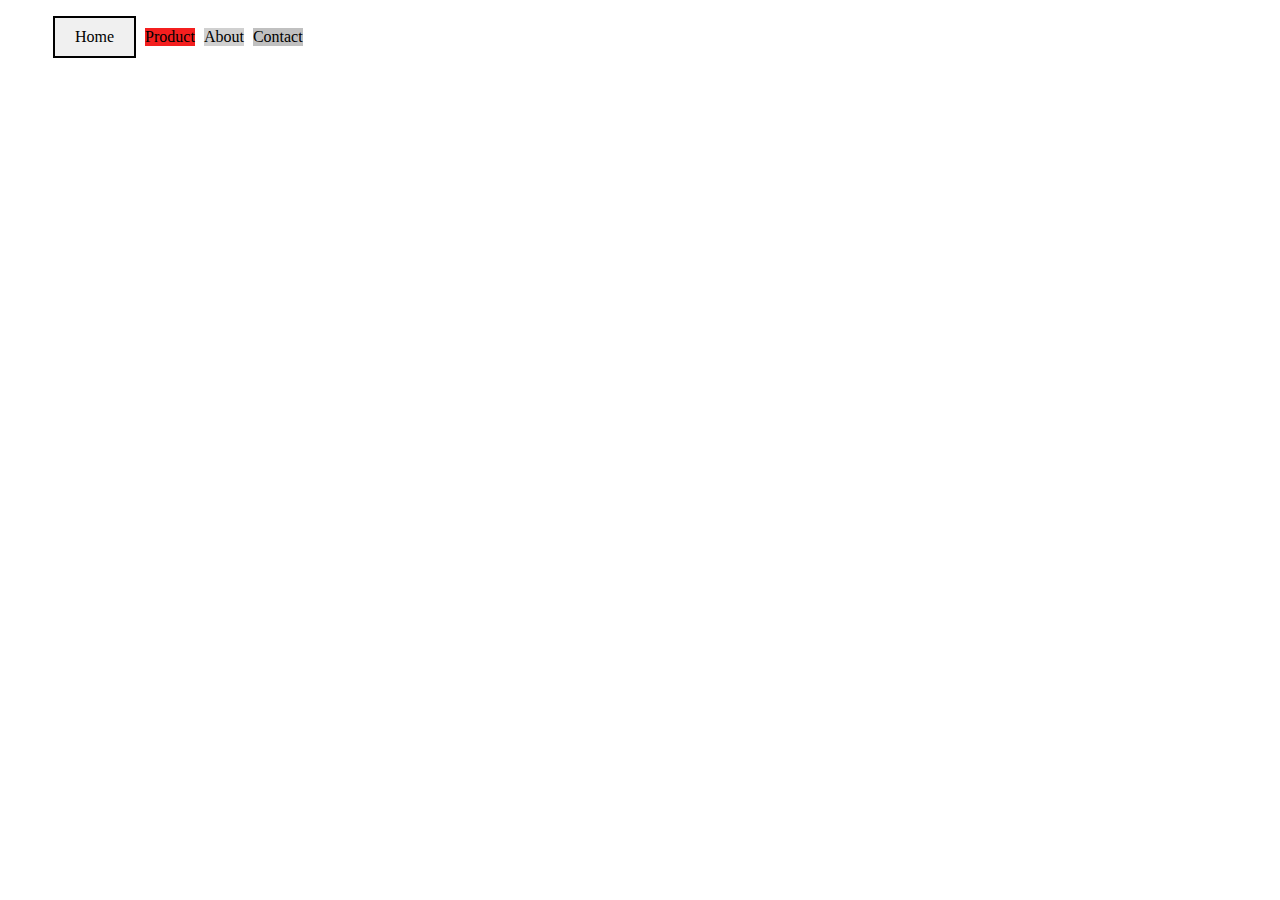
<file: webDevelopment/Aboutme_web/index.html>
<!DOCTYPE html>
<html>

<head>
    <meta charset="UTF-8" />
    <title>Judul Dokumen</title>

    <link rel="stylesheet" href="style/style.css" />
</head>

<body>
    <ul>
        <li button id="home">Home</li>
        <li button id="product">Product</li>
        <li button id="about">About</li>
        <li button id="contact">Contact</li>
    </ul>
</body>

</html>
</file>
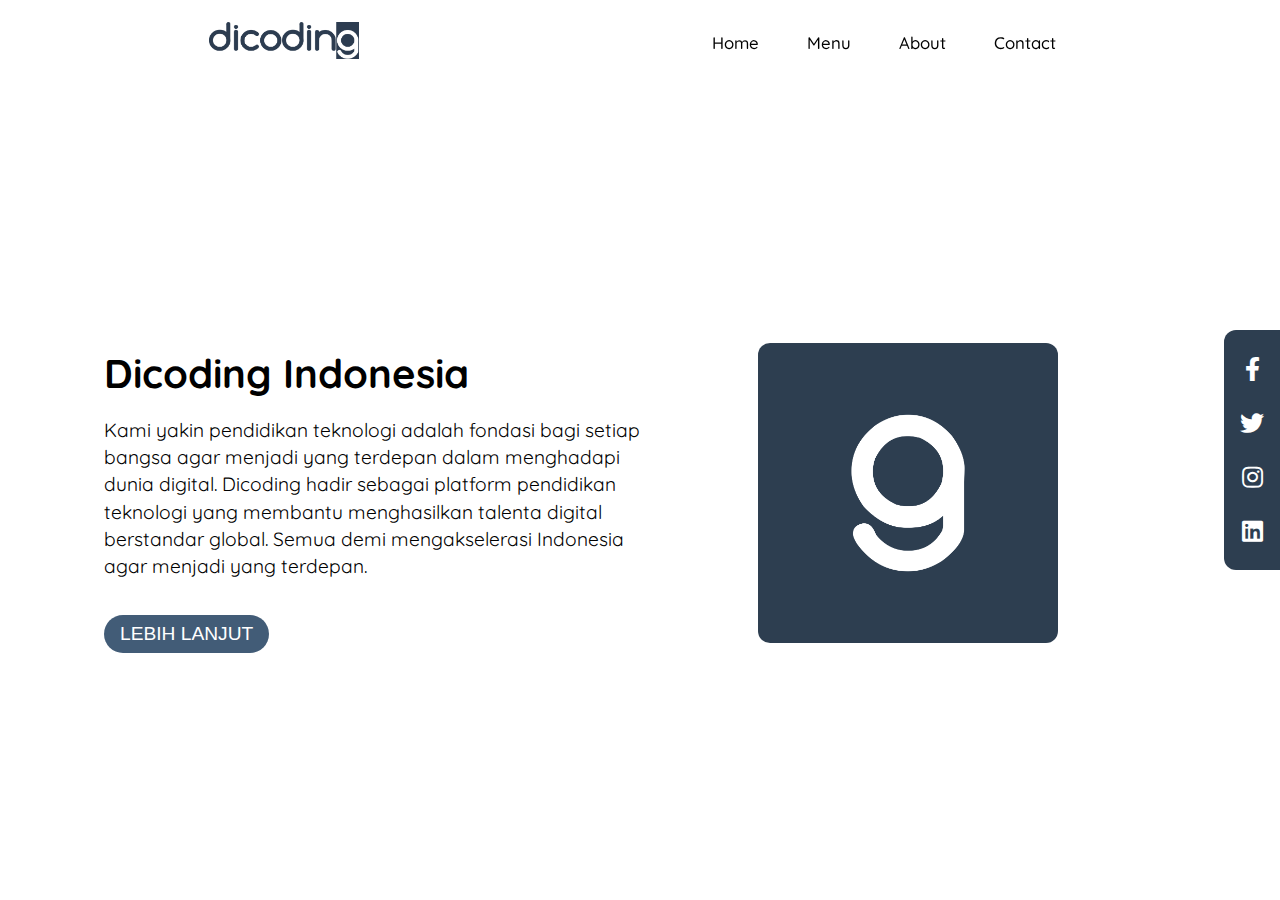
<file: webDevelopment/landingPage/index.html>
<!DOCTYPE html>
<html>
  <head>
    <!-- Impor berkas styling utama -->
    <link rel="stylesheet" href="css/styles.css" />

    <!-----Google Fonts ----->
    <link rel="preconnect" href="https://fonts.googleapis.com">
    <link rel="preconnect" href="https://fonts.gstatic.com" crossorigin>
    <link href="https://fonts.googleapis.com/css2?family=Quicksand:wght@300..700&display=swap" rel="stylesheet">

    <!----------Font Awesome--------->
    <link href="https://cdnjs.cloudflare.com/ajax/libs/font-awesome/5.15.4/css/all.min.css" rel="stylesheet">

    <meta name="viewport" content="width=device-width, initial-scale=1">
  </head>
  <body>
    <header class="navbar-container">
      <div class="logo">
        <img src="images/dicoding-full.png" alt="Logo" />
      </div>
      <nav class="nav-list">
        <ul>
          <li><a href="#">Home</a></li>
          <li><a href="#">Menu</a></li>
          <li><a href="#">About</a></li>
          <li><a href="#">Contact</a></li>
        </ul>
      </nav>
    </header>
    <main>
      <div class="content">
        <div class="content-description">
          <h1 class="title">Dicoding Indonesia</h1>
          <p>            
            Kami yakin pendidikan teknologi adalah fondasi bagi setiap bangsa agar menjadi yang
            terdepan dalam menghadapi dunia digital. Dicoding hadir sebagai platform pendidikan
            teknologi yang membantu menghasilkan talenta digital berstandar global. Semua demi
            mengakselerasi Indonesia agar menjadi yang terdepan.
          </p>
          <button>Lebih Lanjut</button>
        </div>
        <div class="content-image">
          <img src="images/dicoding-g.png" alt="Dicoding Indonesia" />
        </div>
      </div>
      
      <aside>
        <div class="social-media">
          <ul>
            <li><a href="#"><i class="fab fa-facebook-f"></i></a></li>
            <li><a href="#"><i class="fab fa-twitter"></i></a></li>
            <li><a href="#"><i class="fab fa-instagram"></i></a></li>
            <li><a href="#"><i class="fab fa-linkedin"></i></a></li>
          </ul>
        </div>
      </aside>
    </main>
  </body>
</html>
</file>
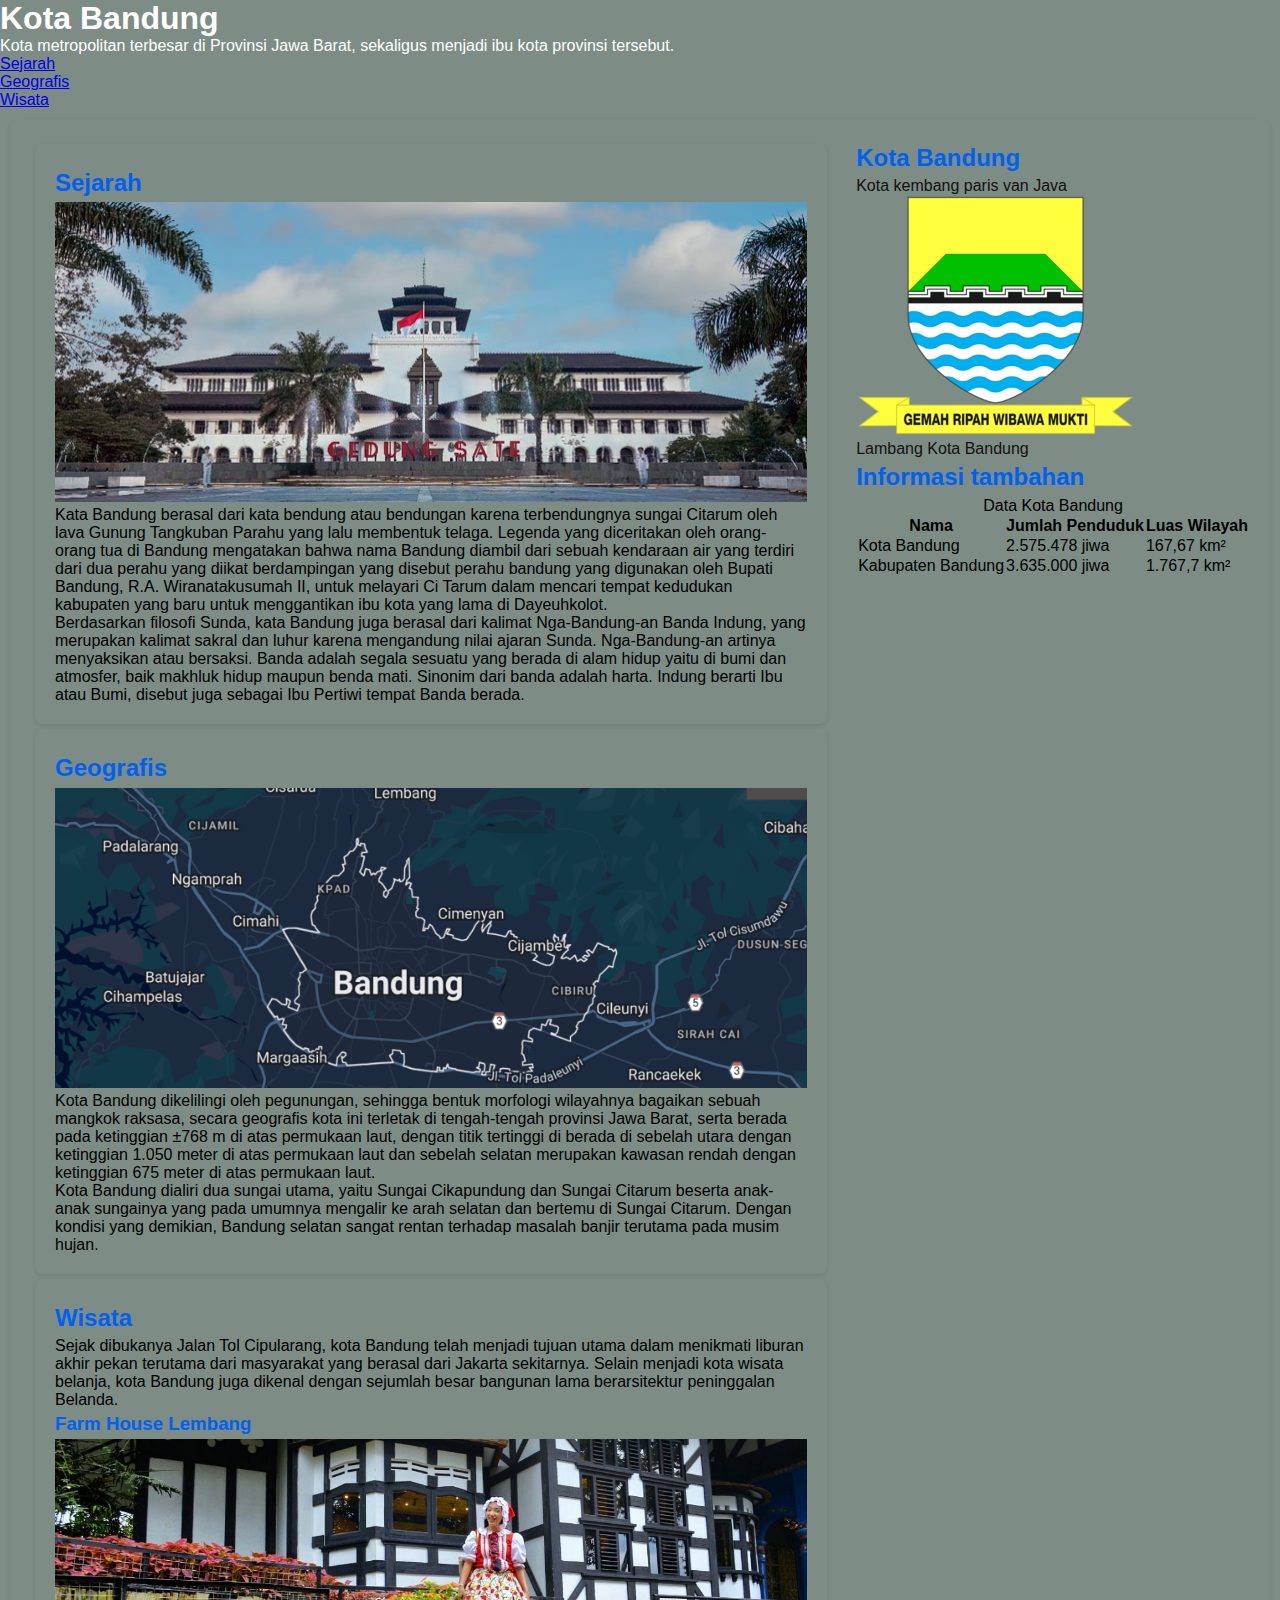
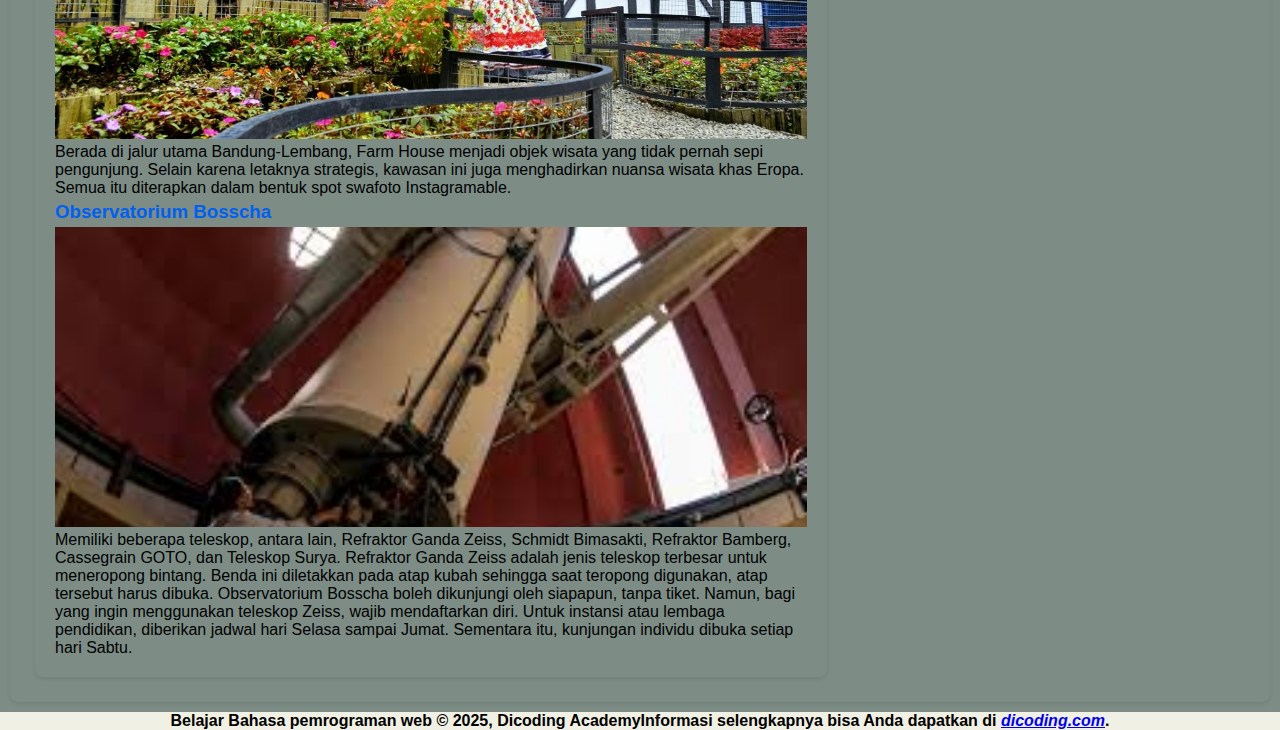
<file: webDevelopment/Submission_Hasbi/index.html>
<!DOCTYPE html>
<html lang="en">

<head>
  <meta charset="UTF-8">
  <meta name="viewport" content="width=device-width, initial-scale=1.0" />
  <title>Profil Kota Bandung</title>
  <link rel="stylesheet" href="style/style.css">

  <!------------Google Fonts------------>
  <link rel="preconnect" href="https://fonts.googleapis.com">
  <link rel="preconnect" href="https://fonts.gstatic.com" crossorigin>
  <link href="https://fonts.googleapis.com/css2?family=Montserrat&display=swap" rel="stylesheet">

<body>
  <!--<form>
    <div>
      <label for="email">Email:</label>
      <br />
      <input type="email" id="email" name="email" placeholder="Masukkan email Anda" required>
    </div>
    <div>
      <label for="password">Password:</label>
      <br />
      <input type="password" id="password" name="password" placeholder="Masukkan password Anda" required>
    </div>
    <button type="submit">Login</button>
  </form>-->
  <header>
    <div class="jumbotron">
      <h1>Kota Bandung</h1>
      <p>Kota metropolitan terbesar di Provinsi Jawa Barat, sekaligus menjadi ibu kota provinsi tersebut.</p>
    </div>
    <nav>
      <ul>
        <li>
          <a href="#sejarah">Sejarah</a>
        </li>
        <li>
          <a href="#geografis">Geografis</a>
        </li>
        <li>
          <a href="#wisata">Wisata</a>
        </li>
      </ul>
    </nav>
  </header>
  <main>
    <div id="content" class="content">
      <article id="sejarah" class="card">
        <h2>Sejarah</h2>
        <figure>
          <img src="assets/images/bandung.jpg" alt="Balai Kota Bandung" class="featured-image" />
        </figure>
        <p>
          Kata Bandung berasal dari kata bendung atau bendungan karena terbendungnya sungai Citarum oleh
          lava Gunung Tangkuban Parahu yang lalu membentuk telaga. Legenda yang diceritakan oleh
          orang-orang tua di Bandung mengatakan bahwa nama Bandung diambil dari sebuah kendaraan air
          yang terdiri dari dua perahu yang diikat berdampingan yang disebut perahu bandung yang
          digunakan oleh Bupati Bandung, R.A. Wiranatakusumah II, untuk melayari Ci Tarum dalam mencari
          tempat kedudukan kabupaten yang baru untuk menggantikan ibu kota yang lama di Dayeuhkolot.
        </p>
        <p>
          Berdasarkan filosofi Sunda, kata Bandung juga berasal dari kalimat Nga-Bandung-an Banda
          Indung, yang merupakan kalimat sakral dan luhur karena mengandung nilai ajaran Sunda.
          Nga-Bandung-an artinya menyaksikan atau bersaksi. Banda adalah segala sesuatu yang berada di
          alam hidup yaitu di bumi dan atmosfer, baik makhluk hidup maupun benda mati. Sinonim dari
          banda adalah harta. Indung berarti Ibu atau Bumi, disebut juga sebagai Ibu Pertiwi tempat
          Banda berada.
        </p>
      </article>
      <article id="geografis" class="card">
        <h2>Geografis</h2>
        <img src="assets/images/map_bandung.png" alt="Peta Kota Bandung" class="featured-image" />
        <p>Kota Bandung dikelilingi oleh pegunungan, sehingga bentuk morfologi wilayahnya bagaikan sebuah mangkok
          raksasa,
          secara geografis kota ini terletak di tengah-tengah provinsi Jawa Barat, serta berada pada ketinggian ±768 m
          di
          atas permukaan laut, dengan titik tertinggi di berada di sebelah utara dengan ketinggian 1.050 meter di atas
          permukaan laut dan sebelah selatan merupakan kawasan rendah dengan ketinggian 675 meter di atas permukaan
          laut.
        </p>
        <p>Kota Bandung dialiri dua sungai utama, yaitu Sungai Cikapundung dan Sungai Citarum beserta anak-anak
          sungainya
          yang pada umumnya mengalir ke arah selatan dan bertemu di Sungai Citarum. Dengan kondisi yang demikian,
          Bandung
          selatan sangat rentan terhadap masalah banjir terutama pada musim hujan.</p>
      </article>
      <article id="wisata" class="card">
        <h2>Wisata</h2>
        <p>Sejak dibukanya Jalan Tol Cipularang, kota Bandung telah menjadi tujuan utama dalam menikmati liburan akhir
          pekan terutama dari masyarakat yang berasal dari Jakarta sekitarnya. Selain menjadi kota wisata belanja,
          kota
          Bandung juga dikenal dengan sejumlah besar bangunan lama berarsitektur peninggalan Belanda.</p>
        <section>
          <h3>Farm House Lembang</h3>
          <img src="assets/images/farmhousejpeg.jpeg" alt="farmhouse lembang" class="featured-image" />
          <p>
            Berada di jalur utama Bandung-Lembang, Farm House menjadi objek wisata yang tidak pernah
            sepi pengunjung. Selain karena letaknya strategis, kawasan ini juga menghadirkan nuansa
            wisata khas Eropa. Semua itu diterapkan dalam bentuk spot swafoto Instagramable.
          </p>
        </section>
        <section>
          <h3>Observatorium Bosscha</h3>
          <img src="assets/images/observatorium.jpeg" alt="observatorium bosscha" class="featured-image" />
          <p>
            Memiliki beberapa teleskop, antara lain, Refraktor Ganda Zeiss, Schmidt Bimasakti, Refraktor
            Bamberg, Cassegrain GOTO, dan Teleskop Surya. Refraktor Ganda Zeiss adalah jenis teleskop
            terbesar untuk meneropong bintang. Benda ini diletakkan pada atap kubah sehingga saat
            teropong digunakan, atap tersebut harus dibuka. Observatorium Bosscha boleh dikunjungi oleh
            siapapun, tanpa tiket. Namun, bagi yang ingin menggunakan teleskop Zeiss, wajib mendaftarkan
            diri. Untuk instansi atau lembaga pendidikan, diberikan jadwal hari Selasa sampai Jumat.
            Sementara itu, kunjungan individu dibuka setiap hari Sabtu.
          </p>
        </section>
      </article>
    </div>
    <!---Konten samping-->
    <aside>
      <h2>Kota Bandung</h2>
      <p style="color: #141010;">Kota kembang paris van Java</p>
      <figure>
        <img src="assets/images/Bandung_coa.png" alt="Lambang Kota Bandung" class="profile-image" />
        <figcaption style="color: #141010;">Lambang Kota Bandung</figcaption>
      </figure>
      <article id="info" class="none">
        <h2>Informasi tambahan</h2>
        <table>
          <caption>Data Kota Bandung</caption>
          <thead>
            <tr>
              <th>Nama</th>
              <th>Jumlah Penduduk</th>
              <th>Luas Wilayah</th>
            </tr>
          </thead>
          <tbody>
            <tr>
              <td>Kota Bandung</td>
              <td>2.575.478 jiwa</td>
              <td>167,67 km²</td>
            </tr>
            <tr>
              <td>Kabupaten Bandung</td>
              <td>3.635.000 jiwa</td>
              <td>1.767,7 km²</td>
            </tr>
          </tbody>
        </table>
      </article>
    </aside>
  </main>

  <footer>
    <p>Belajar Bahasa pemrograman web &#169; 2025, Dicoding Academy</p>
    <p>Informasi selengkapnya bisa Anda dapatkan di <cite><a href="https://dicoding.com">dicoding.com</a></cite>.</p>
  </footer>
</body>

</html>
</file>
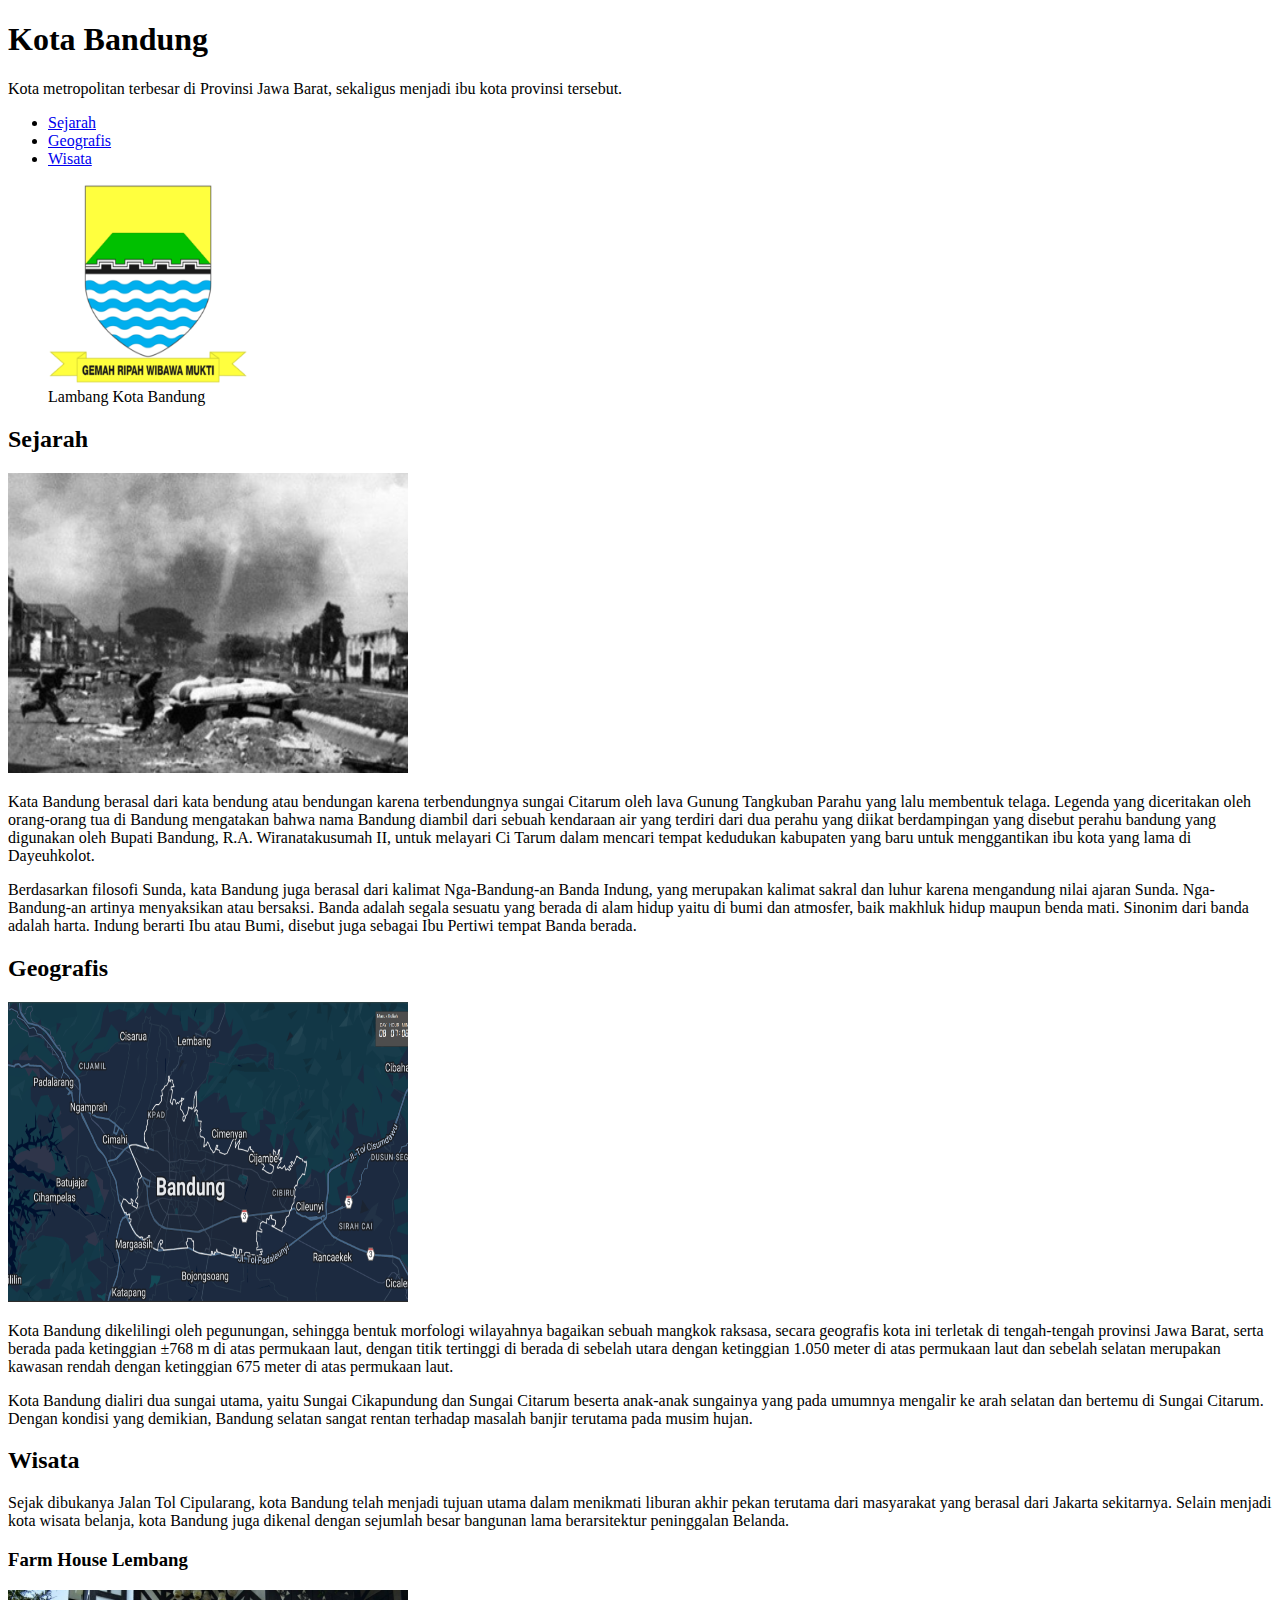
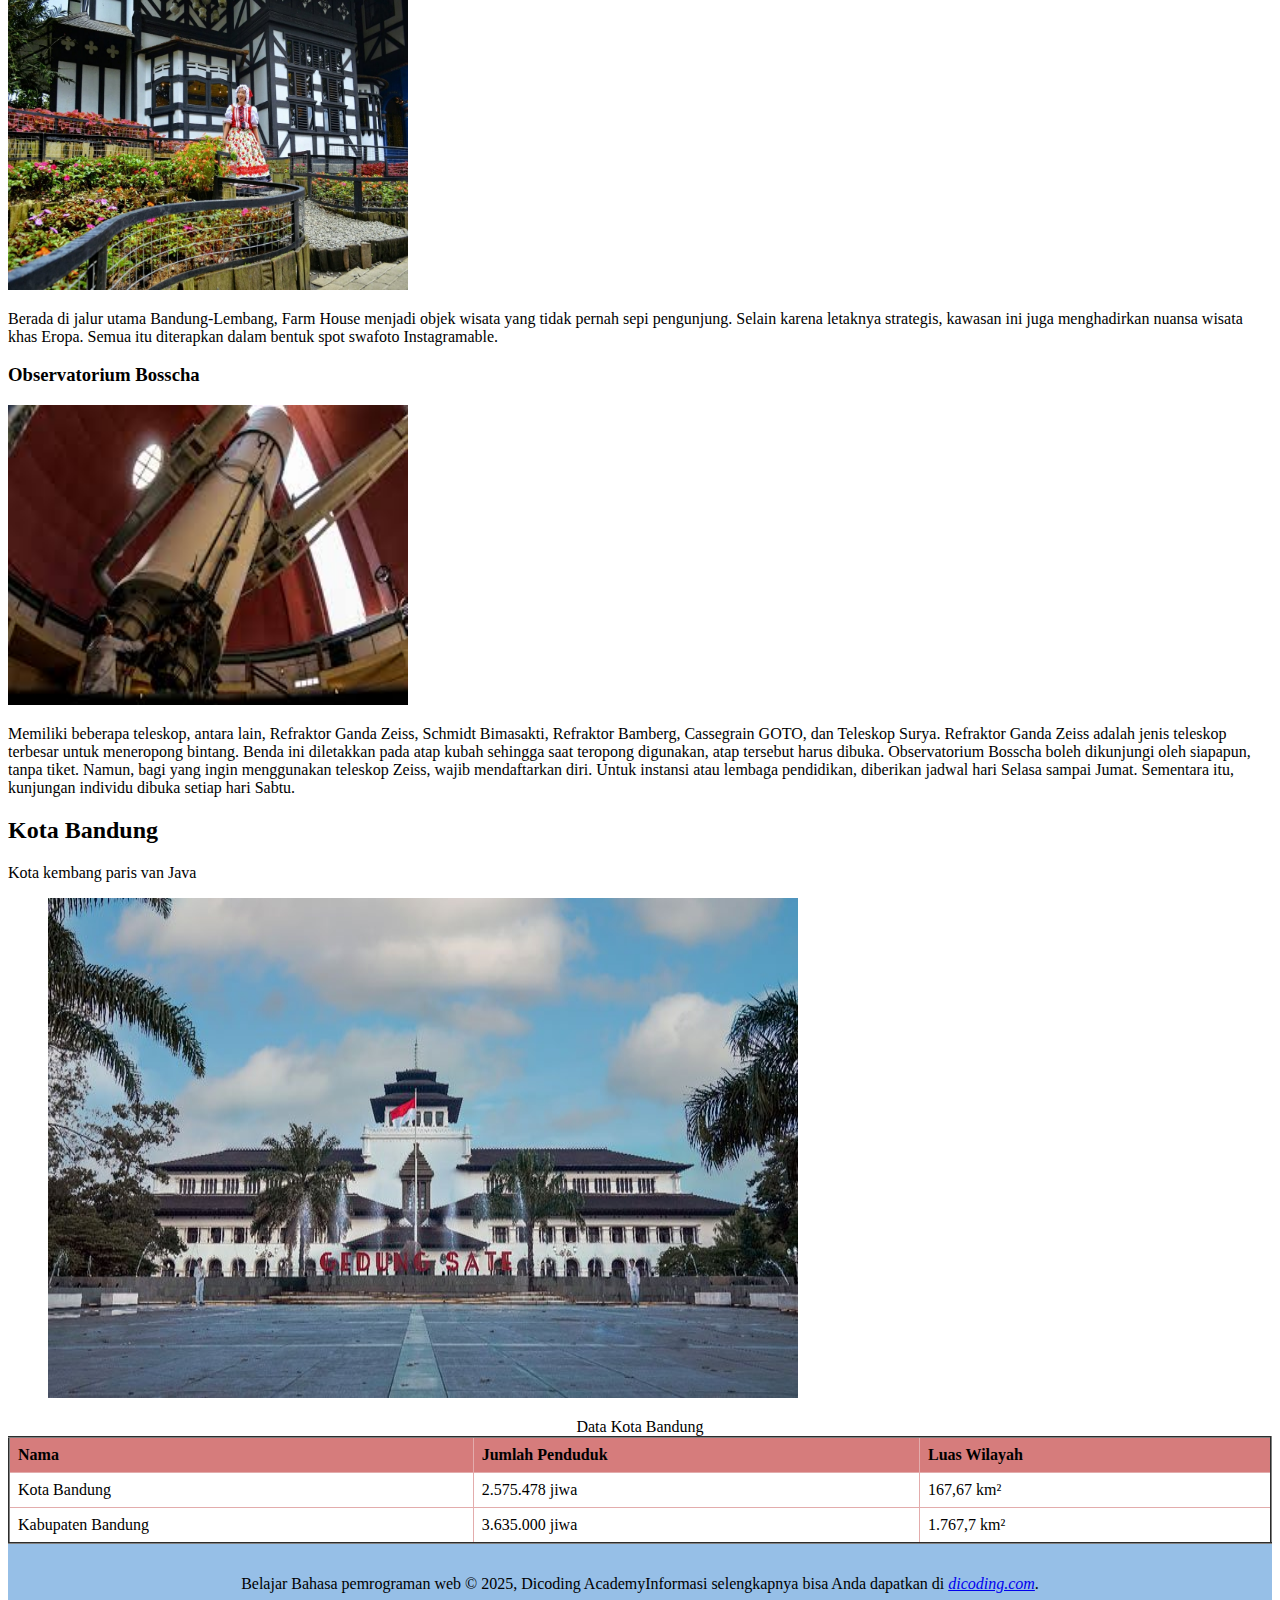
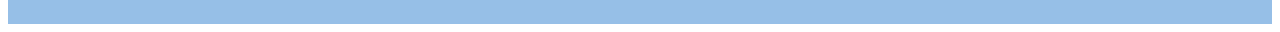
<file: HTML/home.html>
<!DOCTYPE html>
<html lang="en">

<head>
  <meta charset="UTF-8">
  <meta name="viewport" content="width=device-width, initial-scale=1.0">
  <title>Profil Kota Bandung</title>
  <link rel="stylesheet" href="style/style.css">
</head>

<body>
  <header>
    <h1>Kota Bandung</h1>
    <p>Kota metropolitan terbesar di Provinsi Jawa Barat, sekaligus menjadi ibu kota provinsi tersebut.</p>
    <nav>
      <ul>
        <li>
          <a href="#sejarah">Sejarah</a>
        </li>
        <li>
          <a href="#geografis">Geografis</a>
        </li>
        <li>
          <a href="#wisata">Wisata</a>
        </li>
      </ul>
    </nav>
    <figure>
      <img src="assets/images/Bandung_coa.png" alt="Lambang Kota Bandung" width="200" height="200">
      <figcaption>Lambang Kota Bandung</figcaption>
    </figure>
  </header>
  <main>
    <div>
      <article>
        <h2 id="sejarah">Sejarah</h2>
        <img src="assets/images/bandung_lautan_api.png" alt="Bandung Lautan Api" width="400" height="300">
        <p>
          Kata Bandung berasal dari kata bendung atau bendungan karena terbendungnya sungai Citarum oleh
          lava Gunung Tangkuban Parahu yang lalu membentuk telaga. Legenda yang diceritakan oleh
          orang-orang tua di Bandung mengatakan bahwa nama Bandung diambil dari sebuah kendaraan air
          yang terdiri dari dua perahu yang diikat berdampingan yang disebut perahu bandung yang
          digunakan oleh Bupati Bandung, R.A. Wiranatakusumah II, untuk melayari Ci Tarum dalam mencari
          tempat kedudukan kabupaten yang baru untuk menggantikan ibu kota yang lama di Dayeuhkolot.
        </p>

        <p>
          Berdasarkan filosofi Sunda, kata Bandung juga berasal dari kalimat Nga-Bandung-an Banda
          Indung, yang merupakan kalimat sakral dan luhur karena mengandung nilai ajaran Sunda.
          Nga-Bandung-an artinya menyaksikan atau bersaksi. Banda adalah segala sesuatu yang berada di
          alam hidup yaitu di bumi dan atmosfer, baik makhluk hidup maupun benda mati. Sinonim dari
          banda adalah harta. Indung berarti Ibu atau Bumi, disebut juga sebagai Ibu Pertiwi tempat
          Banda berada.
        </p>
      </article>
      <article>
        <h2 id="geografis">Geografis</h2>
        <img src="assets/images/map_bandung.png" alt="Peta Kota Bandung" width="400" height="300">
        <p>Kota Bandung dikelilingi oleh pegunungan, sehingga bentuk morfologi wilayahnya bagaikan sebuah mangkok
          raksasa,
          secara geografis kota ini terletak di tengah-tengah provinsi Jawa Barat, serta berada pada ketinggian ±768 m
          di
          atas permukaan laut, dengan titik tertinggi di berada di sebelah utara dengan ketinggian 1.050 meter di atas
          permukaan laut dan sebelah selatan merupakan kawasan rendah dengan ketinggian 675 meter di atas permukaan
          laut.
        </p>
        <p>Kota Bandung dialiri dua sungai utama, yaitu Sungai Cikapundung dan Sungai Citarum beserta anak-anak
          sungainya
          yang pada umumnya mengalir ke arah selatan dan bertemu di Sungai Citarum. Dengan kondisi yang demikian,
          Bandung
          selatan sangat rentan terhadap masalah banjir terutama pada musim hujan.</p>
      </article>
      <article>
        <h2 id="wisata">Wisata</h2>
        <p>Sejak dibukanya Jalan Tol Cipularang, kota Bandung telah menjadi tujuan utama dalam menikmati liburan akhir
          pekan terutama dari masyarakat yang berasal dari Jakarta sekitarnya. Selain menjadi kota wisata belanja, kota
          Bandung juga dikenal dengan sejumlah besar bangunan lama berarsitektur peninggalan Belanda.</p>
        <section>
          <h3>Farm House Lembang</h3>
          <img src="assets/images/farmhousejpeg.jpeg" alt="farmhouse lembang" width="400" height="300">
          <p>
            Berada di jalur utama Bandung-Lembang, Farm House menjadi objek wisata yang tidak pernah
            sepi pengunjung. Selain karena letaknya strategis, kawasan ini juga menghadirkan nuansa
            wisata khas Eropa. Semua itu diterapkan dalam bentuk spot swafoto Instagramable.
          </p>
        </section>
        <section>
          <h3>Observatorium Bosscha</h3>
          <img src="assets/images/observatorium.jpeg" alt="observatorium bosscha" width="400" height="300">
          <p>
            Memiliki beberapa teleskop, antara lain, Refraktor Ganda Zeiss, Schmidt Bimasakti, Refraktor
            Bamberg, Cassegrain GOTO, dan Teleskop Surya. Refraktor Ganda Zeiss adalah jenis teleskop
            terbesar untuk meneropong bintang. Benda ini diletakkan pada atap kubah sehingga saat
            teropong digunakan, atap tersebut harus dibuka. Observatorium Bosscha boleh dikunjungi oleh
            siapapun, tanpa tiket. Namun, bagi yang ingin menggunakan teleskop Zeiss, wajib mendaftarkan
            diri. Untuk instansi atau lembaga pendidikan, diberikan jadwal hari Selasa sampai Jumat.
            Sementara itu, kunjungan individu dibuka setiap hari Sabtu.
          </p>
        </section>
      </article>
    </div>
    <!---Konten samping-->
    <aside>
      <h2>Kota Bandung</h2>
      <p>Kota kembang paris van Java</p>
      <figure>
        <img src="assets/images/bandung.jpg" alt="Balai Kota Bandung" width="750" height="500">
      </figure>
    </aside>
    <table border="2">
      <caption>Data Kota Bandung</caption>
      <thead>
        <tr>
          <th>Nama</th>
          <th>Jumlah Penduduk</th>
          <th>Luas Wilayah</th>
        </tr>
      </thead>
      <tbody>
        <tr>
          <td>Kota Bandung</td>
          <td>2.575.478 jiwa</td>
          <td>167,67 km²</td>
        </tr>
        <tr>
          <td>Kabupaten Bandung</td>
          <td>3.635.000 jiwa</td>
          <td>1.767,7 km²</td>
        </tr>
      </tbody>
    </table>
  </main>

  <footer>
    <p>Belajar Bahasa pemrograman web &#169; 2025, Dicoding Academy</p>
    <p>Informasi selengkapnya bisa Anda dapatkan di <cite><a href="https://dicoding.com">dicoding.com</a></cite>.</p>
  </footer>
</body>

</html>
</file>
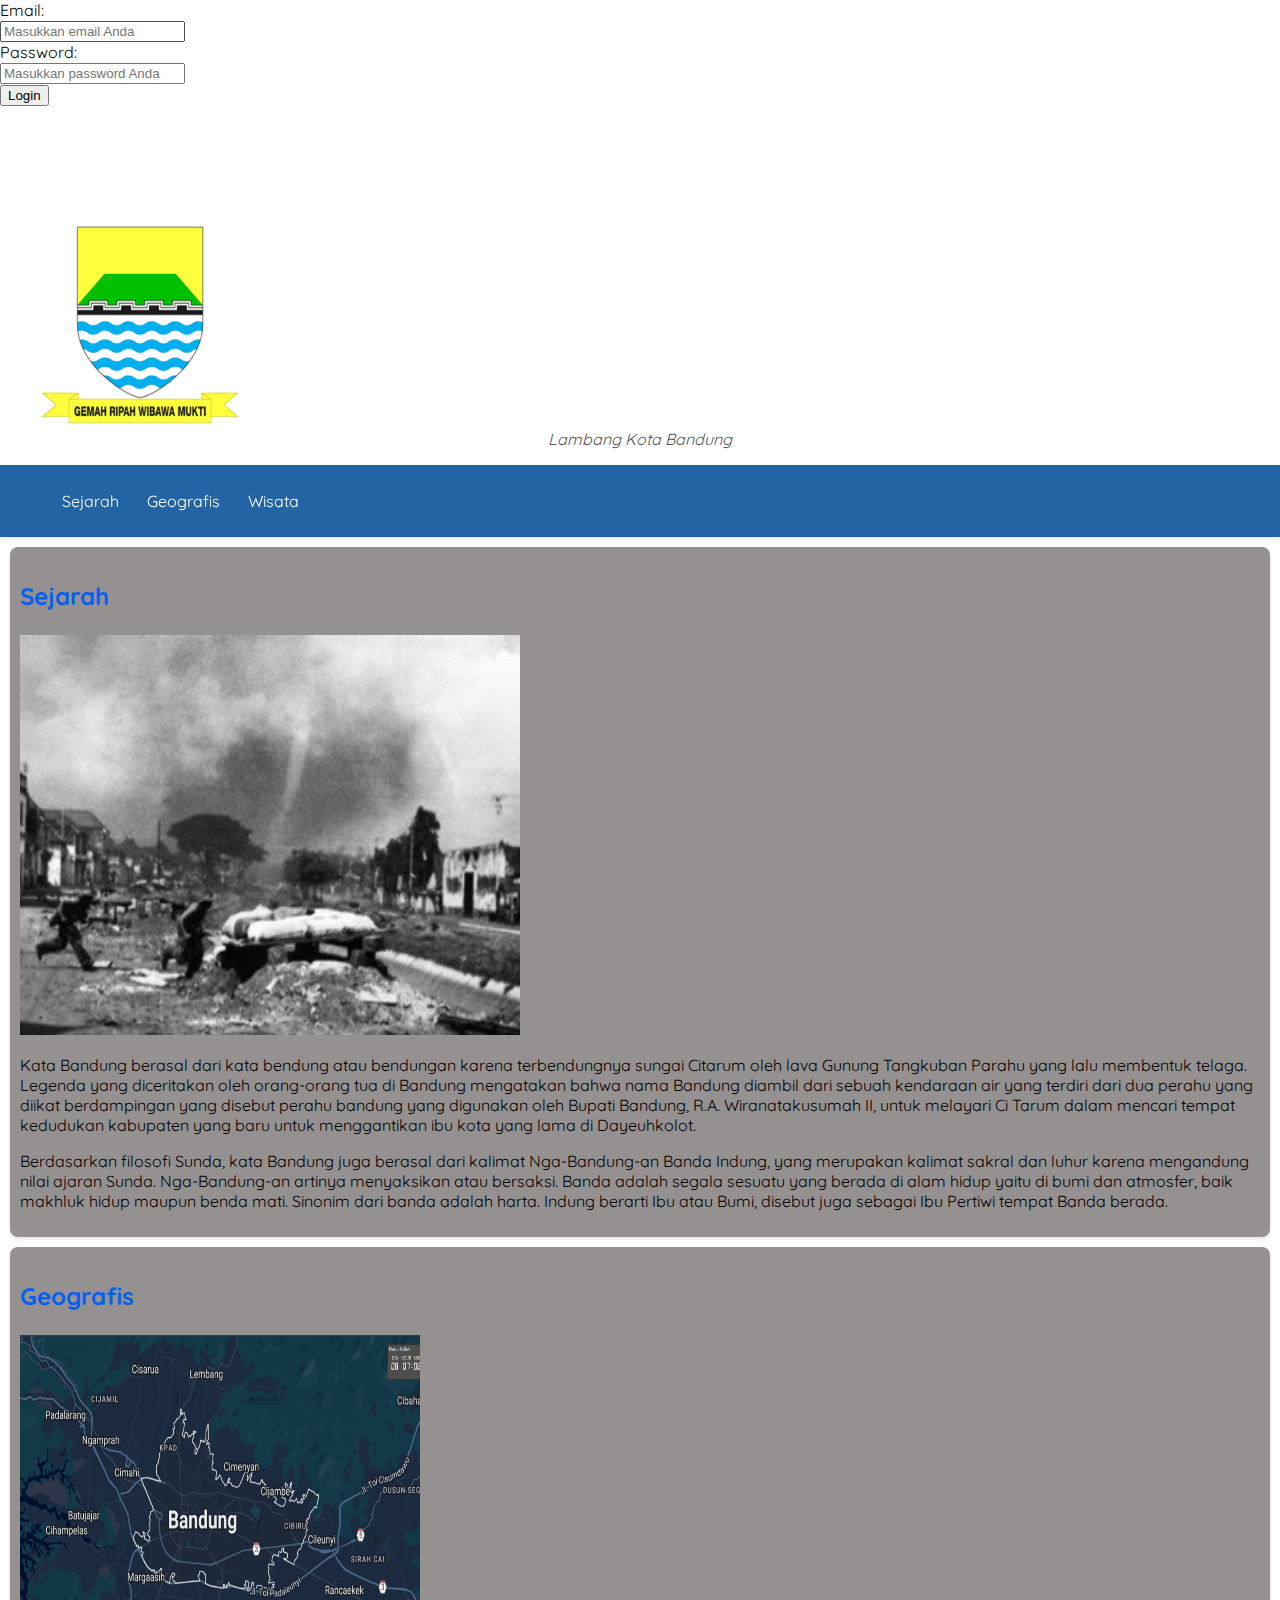
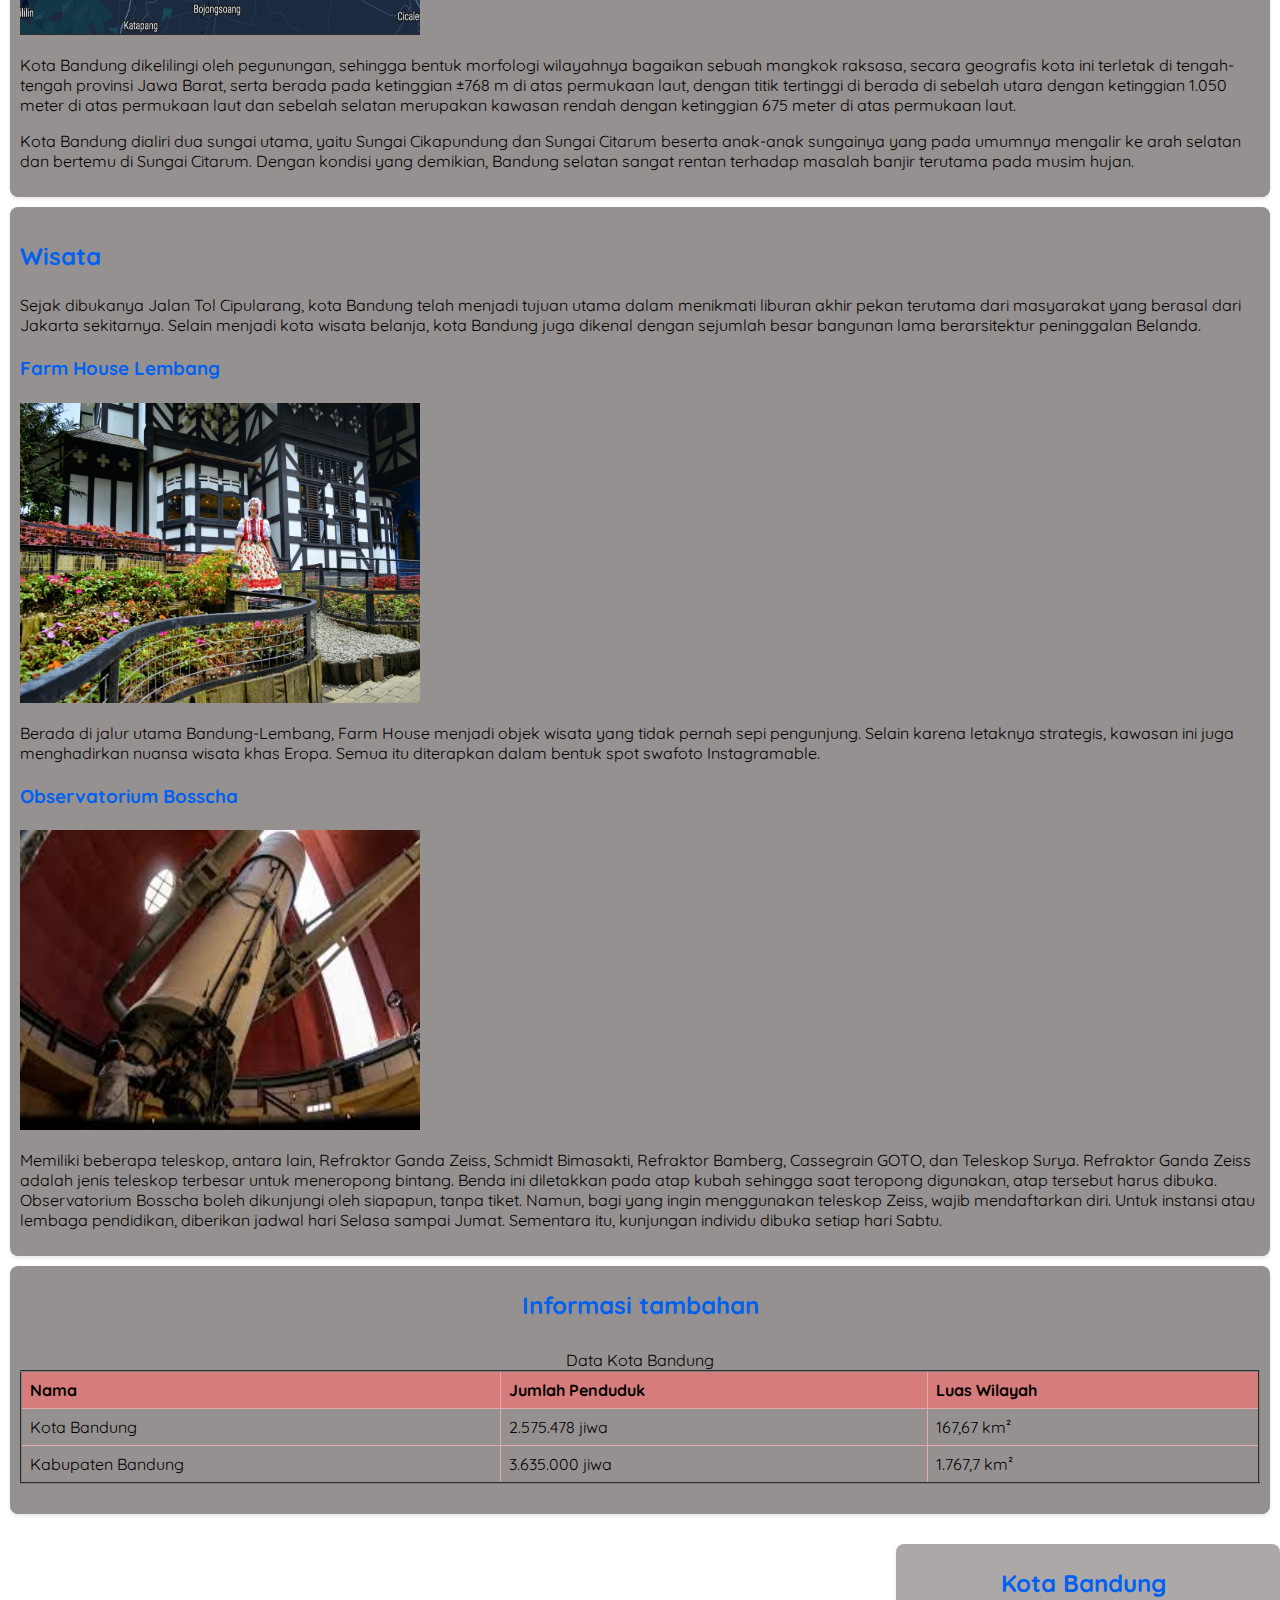
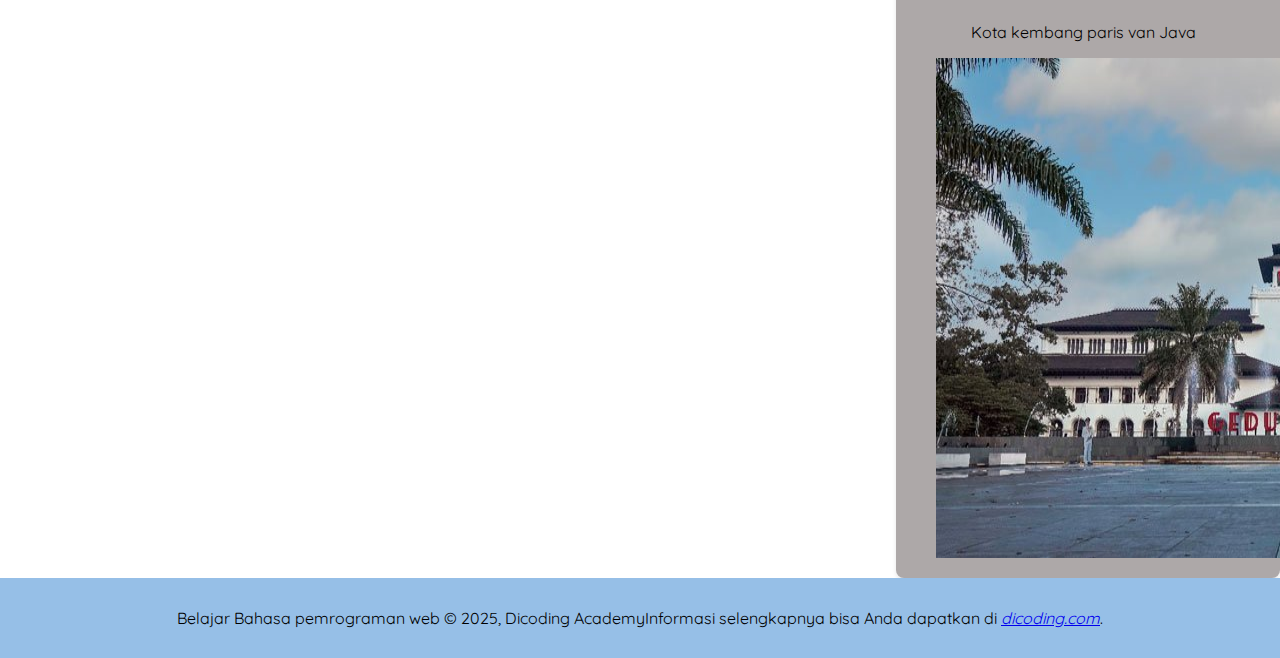
<file: webDevelopment/IntroducetoHTMLCSS/home.html>
<!DOCTYPE html>
<html lang="en">

<head>
  <meta charset="UTF-8">
  <meta name="viewport" content="width=device-width, initial-scale=1.0">
  <title>Profil Kota Bandung</title>
  <link rel="stylesheet" href="style/style.css">

  <!------------Google Fonts------------>
  <link rel="preconnect" href="https://fonts.googleapis.com">
  <link rel="preconnect" href="https://fonts.gstatic.com" crossorigin>
  <link href="https://fonts.googleapis.com/css2?family=Quicksand:wght@300..700&display=swap" rel="stylesheet">
</head>

<body>
  <form>
    <div>
      <label for="email">Email:</label>
      <br />
      <input type="email" id="email" name="email" placeholder="Masukkan email Anda" required>
    </div>
    <div>
      <label for="password">Password:</label>
      <br />
      <input type="password" id="password" name="password" placeholder="Masukkan password Anda" required>
    </div>
    <button type="submit">Login</button>
  </form>
  <header>
    <h1>Kota Bandung</h1>
    <p>Kota metropolitan terbesar di Provinsi Jawa Barat, sekaligus menjadi ibu kota provinsi tersebut.</p>
    <figure>
      <img src="assets/images/Bandung_coa.png" alt="Lambang Kota Bandung" width="200" height="200">
      <figcaption>Lambang Kota Bandung</figcaption>
    </figure>
    <nav>
      <ul>
        <li>
          <a href="#sejarah">Sejarah</a>
        </li>
        <li>
          <a href="#geografis">Geografis</a>
        </li>
        <li>
          <a href="#wisata">Wisata</a>
        </li>
      </ul>
    </nav>
  </header>
  <main>
    <div>
      <article>
        <h2 id="sejarah">Sejarah</h2>
        <img src="assets/images/bandung_lautan_api.png" alt="Bandung Lautan Api" width="500" height="400">
        <p>
          Kata Bandung berasal dari kata bendung atau bendungan karena terbendungnya sungai Citarum oleh
          lava Gunung Tangkuban Parahu yang lalu membentuk telaga. Legenda yang diceritakan oleh
          orang-orang tua di Bandung mengatakan bahwa nama Bandung diambil dari sebuah kendaraan air
          yang terdiri dari dua perahu yang diikat berdampingan yang disebut perahu bandung yang
          digunakan oleh Bupati Bandung, R.A. Wiranatakusumah II, untuk melayari Ci Tarum dalam mencari
          tempat kedudukan kabupaten yang baru untuk menggantikan ibu kota yang lama di Dayeuhkolot.
        </p>
        <p>
          Berdasarkan filosofi Sunda, kata Bandung juga berasal dari kalimat Nga-Bandung-an Banda
          Indung, yang merupakan kalimat sakral dan luhur karena mengandung nilai ajaran Sunda.
          Nga-Bandung-an artinya menyaksikan atau bersaksi. Banda adalah segala sesuatu yang berada di
          alam hidup yaitu di bumi dan atmosfer, baik makhluk hidup maupun benda mati. Sinonim dari
          banda adalah harta. Indung berarti Ibu atau Bumi, disebut juga sebagai Ibu Pertiwi tempat
          Banda berada.
        </p>
      </article>
      <article>
        <h2 id="geografis">Geografis</h2>
        <img src="assets/images/map_bandung.png" alt="Peta Kota Bandung" width="400" height="300">
        <p>Kota Bandung dikelilingi oleh pegunungan, sehingga bentuk morfologi wilayahnya bagaikan sebuah mangkok
          raksasa,
          secara geografis kota ini terletak di tengah-tengah provinsi Jawa Barat, serta berada pada ketinggian ±768 m
          di
          atas permukaan laut, dengan titik tertinggi di berada di sebelah utara dengan ketinggian 1.050 meter di atas
          permukaan laut dan sebelah selatan merupakan kawasan rendah dengan ketinggian 675 meter di atas permukaan
          laut.
        </p>
        <p>Kota Bandung dialiri dua sungai utama, yaitu Sungai Cikapundung dan Sungai Citarum beserta anak-anak
          sungainya
          yang pada umumnya mengalir ke arah selatan dan bertemu di Sungai Citarum. Dengan kondisi yang demikian,
          Bandung
          selatan sangat rentan terhadap masalah banjir terutama pada musim hujan.</p>
      </article>
      <article>
        <h2 id="wisata">Wisata</h2>
        <p>Sejak dibukanya Jalan Tol Cipularang, kota Bandung telah menjadi tujuan utama dalam menikmati liburan akhir
          pekan terutama dari masyarakat yang berasal dari Jakarta sekitarnya. Selain menjadi kota wisata belanja,
          kota
          Bandung juga dikenal dengan sejumlah besar bangunan lama berarsitektur peninggalan Belanda.</p>
        <section>
          <h3>Farm House Lembang</h3>
          <img src="assets/images/farmhousejpeg.jpeg" alt="farmhouse lembang" width="400" height="300">
          <p>
            Berada di jalur utama Bandung-Lembang, Farm House menjadi objek wisata yang tidak pernah
            sepi pengunjung. Selain karena letaknya strategis, kawasan ini juga menghadirkan nuansa
            wisata khas Eropa. Semua itu diterapkan dalam bentuk spot swafoto Instagramable.
          </p>
        </section>
        <section>
          <h3>Observatorium Bosscha</h3>
          <img src="assets/images/observatorium.jpeg" alt="observatorium bosscha" width="400" height="300">
          <p>
            Memiliki beberapa teleskop, antara lain, Refraktor Ganda Zeiss, Schmidt Bimasakti, Refraktor
            Bamberg, Cassegrain GOTO, dan Teleskop Surya. Refraktor Ganda Zeiss adalah jenis teleskop
            terbesar untuk meneropong bintang. Benda ini diletakkan pada atap kubah sehingga saat
            teropong digunakan, atap tersebut harus dibuka. Observatorium Bosscha boleh dikunjungi oleh
            siapapun, tanpa tiket. Namun, bagi yang ingin menggunakan teleskop Zeiss, wajib mendaftarkan
            diri. Untuk instansi atau lembaga pendidikan, diberikan jadwal hari Selasa sampai Jumat.
            Sementara itu, kunjungan individu dibuka setiap hari Sabtu.
          </p>
        </section>
      </article>
      <article>
        <h2 id="info">Informasi tambahan</h2>
        <table border="2">
          <caption>Data Kota Bandung</caption>
          <thead>
            <tr>
              <th>Nama</th>
              <th>Jumlah Penduduk</th>
              <th>Luas Wilayah</th>
            </tr>
          </thead>
          <tbody>
            <tr>
              <td>Kota Bandung</td>
              <td>2.575.478 jiwa</td>
              <td>167,67 km²</td>
            </tr>
            <tr>
              <td>Kabupaten Bandung</td>
              <td>3.635.000 jiwa</td>
              <td>1.767,7 km²</td>
            </tr>
          </tbody>
        </table>
      </article>
    </div>
    <!---Konten samping-->
    <aside>
      <h2>Kota Bandung</h2>
      <p>Kota kembang paris van Java</p>
      <figure>
        <img src="assets/images/bandung.jpg" alt="Balai Kota Bandung" width="750" height="500">
      </figure>
    </aside>
  </main>

  <footer>
    <p>Belajar Bahasa pemrograman web &#169; 2025, Dicoding Academy</p>
    <p>Informasi selengkapnya bisa Anda dapatkan di <cite><a href="https://dicoding.com">dicoding.com</a></cite>.</p>
  </footer>
</body>

</html>
</file>
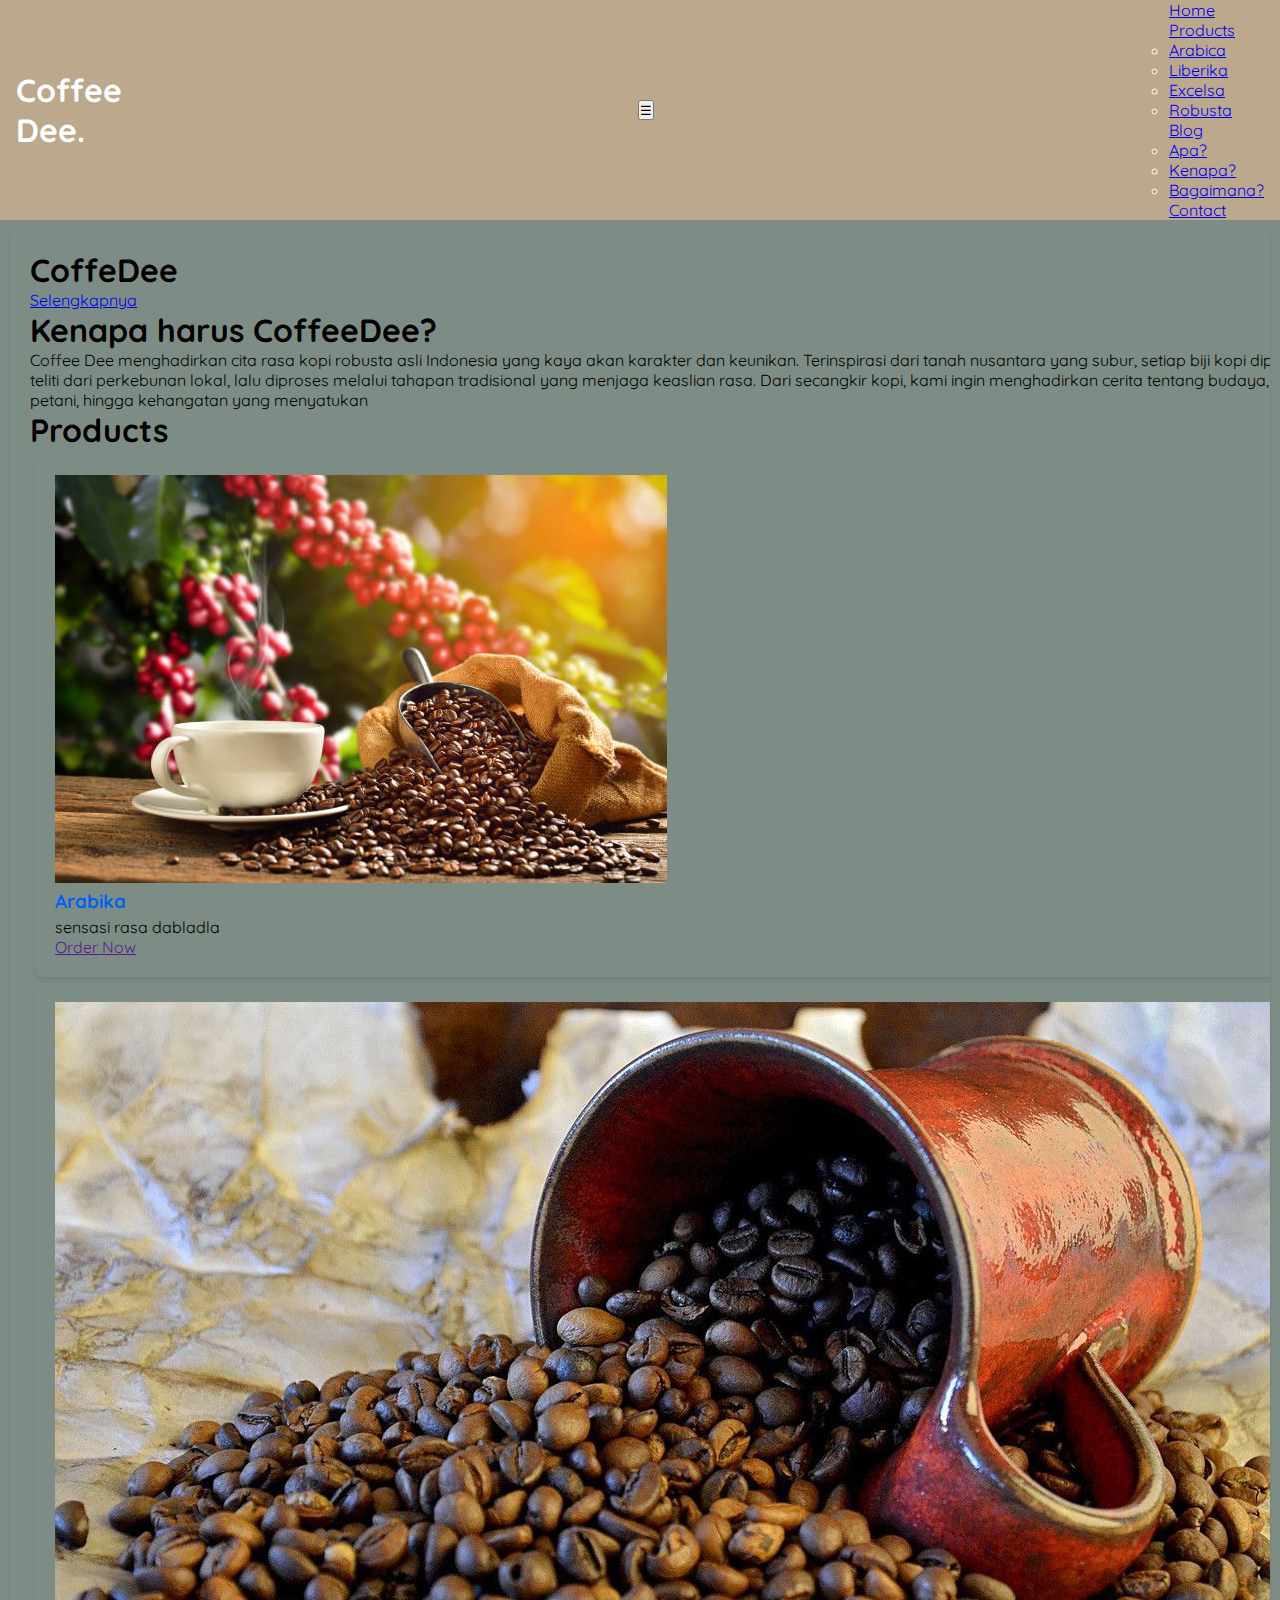
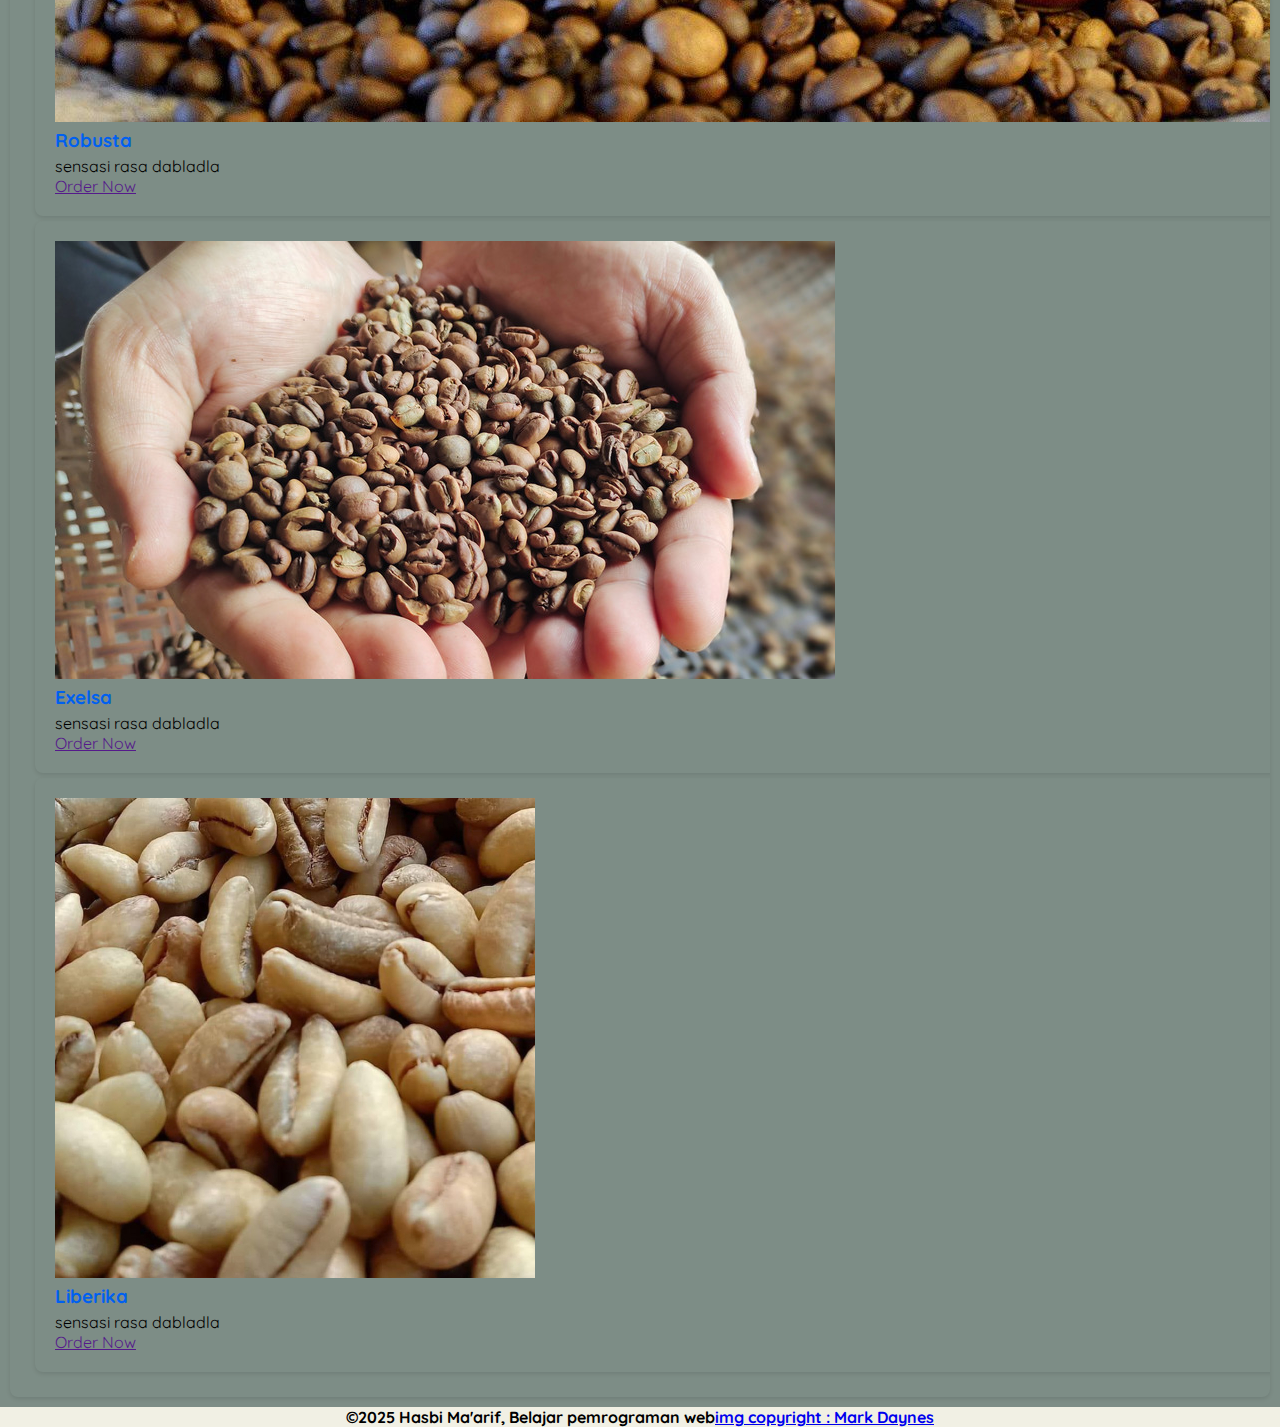
<file: webDevelopment/Submission_Hasbi/home.html>
<!DOCTYPE html>
<html lang="en">

<head>
  <meta charset="UTF-8">
  <meta name="viewport" content="width=device-width, initial-scale=1.0" />
  <title>Haizuu Coffe</title>
  <link rel="stylesheet" href="style/style.css" />

  <!------------Google Fonts------------>
  <link rel="preconnect" href="https://fonts.googleapis.com">
  <link rel="preconnect" href="https://fonts.gstatic.com" crossorigin>
  <link href="https://fonts.googleapis.com/css2?family=Quicksand:wght@300..700&display=swap" rel="stylesheet">
</head>

<body>
  <header>
    <nav class="navbar">
      <div class="logo">
        <h1 class="coffee">Coffee</h1>
        <h1 class="dee">Dee.</h1>
      </div>
      <button class="mobile-menu">☰</button>
      <ul class="nav-links" id="nav-links">
          <li><a href="#">Home</a></li>
          <li class="dropdown">
            <a href="#" class="dropdown-toggle">Products</a>
            <ul class="dropdown-menu">
              <li><a href="#product">Arabica</a></li>
              <li><a href="#product">Liberika</a></li>
              <li><a href="#product">Excelsa</a></li>
              <li><a href="#product">Robusta</a></li>
            </ul>
          </li>
          <li class="dropdown">
            <a href="#" class="dropdown-toggle">Blog</a>
            <ul class="dropdown-menu">
              <li><a href="#hero">Apa?</a></li>
              <li><a href="#why">Kenapa?</a></li>
              <li><a href="#how">Bagaimana?</a></li>
            </ul>
          </li>
          <li><a href="#contact">Contact</a></li>
        </ul>
      </div>
    </nav>
  </header>
  <main>
    <div id="content" class="content">
      <article class="hero" id="hero">
        <h1 class="h1">CoffeDee</h1>
        <a href="#why" class="btn">Selengkapnya</a>
      </article>  
      <article class="why" id="why">
        <h1>Kenapa harus CoffeeDee?</h1>
        <p>Coffee Dee menghadirkan cita rasa kopi robusta asli Indonesia yang kaya akan karakter dan keunikan. Terinspirasi dari tanah nusantara yang subur, setiap biji kopi dipetik dengan teliti dari perkebunan lokal, lalu diproses melalui tahapan tradisional yang menjaga keaslian rasa. Dari secangkir kopi, kami ingin menghadirkan cerita tentang budaya, kerja keras petani, hingga kehangatan yang menyatukan
        </p>
      </article>
      <article class="product" id="product">
      <h1>Products</h1>
        <div class="card">
          <img src="img/arabika.jpg">
          <div class="katalog-produk">
            <h3>Arabika</h3>
            <p>sensasi rasa dabladla</p>
            <a href="" class="brn">Order Now</a>
          </div>
        </div>
        <div class="card">
          <img src="img/robusta.jpg">
          <div class="katalog-produk">
            <h3>Robusta</h3>
            <p>sensasi rasa dabladla</p>
            <a href="" class="brn">Order Now</a>
          </div>
        </div>
        <div class="card">
          <img src="img/exelsa.jpg">
          <div class="katalog-produk">
            <h3>Exelsa</h3>
            <p>sensasi rasa dabladla</p>
            <a href="" class="brn">Order Now</a>
          </div>
        </div>
        <div class="card">
          <img src="img/liberika.jpeg">
          <div class="katalog-produk">
            <h3>Liberika</h3>
            <p>sensasi rasa dabladla</p>
            <a href="" class="brn">Order Now</a>
          </div>
        </div>
      </article>
    </div>
    <!---Konten samping-->
    <aside>
      <div class="side">
        <ul>
          <li><a href="https://www.linkedin.com/in/hasbi-maarif">
            <img src="img/linkedin.png" />
          </a></li>
          <li><a href="https://github.com/Hijaan">
            <img src="img/github.png" />
          </a></li>
          <li><a href="https://www.instagram.com/hsbmrif/" >
            <img src="img/instagram.png" />
          </a></li>
        </ul>
      </div>
    </aside>
  </main>

  <footer>
    <div class="contact" id="contact"></div>
    <p>&copy;2025 Hasbi Ma'arif, Belajar pemrograman web</p>
    <p><a href="https://unsplash.com/photos/bunch-of-coffee-beans-gzcoF6TNrkg">img copyright : Mark Daynes </a></p>
  </footer>
  <script src="js/script.js"></script>
</body>

</html>
</file>
<file: webDevelopment/Aboutme_web/style/style.css>
li {
    display: inline-block;
    margin-left: 5px
}

#home {
    background-color: white;
    color: black;
    border: 2px solid black;
    padding: 10px 20px;
    font-size: 16px;
    cursor: pointer;
    transition: background-color 0.3s ease, color 0.3s ease;
    background-color: #f0f0f0;
}

#product {
    background-color: #f41f1f;
}

#about {
    background-color: #d0d0d0;
}

#contact {
    background-color: #c0c0c0;
}
</file>
<file: webDevelopment/landingPage/css/styles.css>
/* Tuliskan seluruh kode CSS yang dibutuhkan bagi halaman web di sini */
*,
*::before,
*::after {
  box-sizing: border-box;
}

body {
  font-family: "Quicksand", sans-serif;
  height: 100vh;
  margin: 0;
  display: flex;
  flex-direction: column;
}

header.navbar-container {
  width: 100%;
  max-width: 1200px;
  padding-block: 1rem;
  margin-inline: auto;

  display: flex;
  justify-content: space-around;
  align-items: center;

  z-index: 9999;
}

.logo img {
  width: 150px;
}

header.navbar-container .nav-list ul {
  padding-left: 0;
  display: flex;
  gap: 2rem 1rem;
}

header.navbar-container .nav-list li {
  list-style: none;
}

header.navbar-container .nav-list li a {
  padding: 0.5rem 1rem;
  border-radius: 999px;

  text-decoration: none;
  color: black;
  font-size: 1.05rem;
  font-weight: 500;

  transition: all 0.2 ease-in-out;
}

header.navbar-container .nav-list li a:hover {
  background-color: #425c77;
  color: white;
}

/*-------MAIN SECTION---------*/
main {
  flex: 1;
  display: flex;
  width: 100%;
  max-width: 1200px;
  margin-inline: auto;
  padding: 2rem 4rem;

  display: flex;
  align-items: center;
}

main .content {
  flex: 1;

  display: flex;
  align-items: center;
}

main .content .content-description {
  flex: 1 1;
}

main .content .content-description .title {
  margin-block: 1rem;

  font-size: 2.5rem;
}

main .content .content-description p {
  font-size: 1.2rem;
  line-height: 1.7rem;
}

main .content .content-description button {
  margin-top: 1rem;
  padding: 0.5rem 1rem;
  border: none;
  border-radius: 999px;

  background-color: #425c77;
  color: white;
  font-size: 1.2rem;
  font-weight: 500;
  text-transform: uppercase;

  transition: all 0.2s ease-in-out;
}

main .content .content-description button:hover {
  background-color: #2e4a5c;
  border: 3px solid transparent;
  margin-block-start: 1rem;
  padding: 0.8rem 2.5rem;
  border-radius: 999px;

  font-family: "Quicksand", sans-serif;
  text-transform: uppercase;
  font-size: 1.2rem;
  font-weight: 700;
  color: white;

  cursor: pointer;
  transition: all 0.15s ease-in-out;
}

main .content .content-description button:hover {
  border: 3px solid #2d3e50;
  background-color: transparent;

  color: #2d3e50;
}

main .content .content-image {
  flex: 1 1;
  display: flex;
}

main .content .content-image img {
  width: 300px;
  min-width: 250px;
  margin: auto;
  border-radius: 12px;
}

main aside {
  position: fixed;
  inset-block: 0;
  inset-inline-end: 0;
}

main aside .social-media {
  display: flex;
  height: 100%;
}

main aside .social-media ul {
  padding: 1.5rem 1rem;
  border-top-left-radius: 12px;
  border-bottom-left-radius: 12px;
  margin: auto;
  background-color: #2d3e50;

  display: flex;
  flex-flow: column nowrap;
  align-items: center;
  justify-content: center;
  gap: 1.5rem;
}

main aside .social-media li {
  list-style: none;
}

main aside .social-media li a {
  text-decoration: none;
  font-size: 1.5rem;
  color: white;

  transition: all 0.15s ease-in-out;
}

main aside .social-media li a:hover {
  color: #89b0d9;
}

@media screen and (max-width: 768px) {
  header.navbar-container {
    flex-wrap: wrap;
    column-gap: 0.5rem;
  }
  main {
    padding: 1rem 3rem;
  }

  main .content {
    flex-direction: column;
    align-items: center;
  }

  main .content .content-description .title {
    font-size: 2rem;
  }

  main .content .content-description p {
    font-size: 1rem;
    line-height: 1.5rem;
  }

  main .content .content-image {
    order: -1;
  }

  header.navbar-container .nav-list ul {
    flex-wrap: wrap;
    column-gap: 0.5rem;
  }

  main .content {
    flex-direction: column;
    gap: 2rem;
  }
}
</file>
<file: webDevelopment/Submission_Hasbi/style/style.css>
* {
    box-sizing: border-box;
    font-family: 'Quicksand', sans-serif;
    margin : 0;
    padding: 0; /* Perbaikan */
    scroll-behavior: smooth;
}
/*-------Header----------*/
header {
    padding: 0px 0;
    text-align: none;
    color: white;

}

.navbar {
    width: 100%;
    display: flex;
    justify-content: space-between;
    background-color:#bca88d;
    align-items: center;
    margin-inline: auto;
    padding: 0 1rem;
    text-decoration: none;
}

.logo a {
    display: flex;
    align-items: center;
    font-size: 20px;
    text-decoration: none;
}

.logo img {
  display: flex;
  width: 40px;
  height: auto;
  margin-top: 10px;
}

.logo .logo-text {
    font-size: large;
    font-weight: bold;
    text-decoration: none;
    margin-left: 12px;
}

.menu-toggle {
  display: none;
  font-size: 1.8em;
  cursor: pointer;
}

.nav-links-container {
    padding: 1px 0;
}

.nav-links {
    list-style: none;
}

.nav-links > .nav-links-item {
    display: inline-block;
    margin: 0 24px ;
    position: relative;
}

.nav-links > .nav-links-item > a {
    text-decoration: none;
    display: flex;
    padding: 0.5rem 0rem;
    color: black;
    transition: 0.3s ease;
    align-items: center;
}
.nav-links a:hover {
    background-color: #919191;
    border-radius: 8px;
}

/*---------Body-------*/
body {
    background-color: #7d8d86;
}

.card {
    margin: 5px;
    padding: 20px;
    border-radius: 8px;
    box-shadow: 0 2px 4px rgba(0, 0, 0, 0.1);
}

.featured-image {
    width: 100%;
    max-height: 300px;
    object-fit: cover;
    object-position: center;
}

main {
    margin: 10px;
    padding: 20px;
    border-radius: 8px;
    box-shadow: 0 2px 4px rgba(0, 0, 0, 0.1);
    overflow: auto;
    display: flex;
    gap: 1.5rem;}

h2,h3 { 
        line-height: 1.6;
        color: #0060f0;
    }

main aside.form 
aside {
    text-align: center;
    float: right;
    border-radius: 8px;
    background-color: #7d8d86;
    width: 20%;
}
.logo-form {
    display: block;
    flex-direction: column;
    align-items: center;
    justify-content: center;
    max-width: 80%;
    margin: auto;
    height: auto;
    object-fit: cover;
}
.input-form{
    font-weight: bold;
    display: flex;  
    flex-direction: column;
    justify-content: center;
    text-align: center;
    max-width: 80%;
    margin: auto;
    color: white;
    margin-top: 20px;
}

.input-form input{
    padding: 10px;
    margin: 5px 10;
    border-radius: 4px;
    border: 1px solid #adacac;
    width: 100%;
}

.form-description {
    font-size: 17px;
    display: flex;
    text-align: center;
    justify-content: center;
    font-weight: bold;
    color: #e6e6e6;
    margin: auto;
    padding: 10px;

}

.fixed {
    position: fixed;
    top: 0;
    left: 0;
}

#content {
    float: left;
    flex: 5;
    display: left;
    flex-flow: column nowrap;
    gap: 1rem 2rem;
}


/*---------Footer------------*/
footer {
    display: flex;
    justify-content: center;
    text-align: center;
    background-color: #f1f0e4;
    font-weight: bold;
    margin: 0;
    padding:0px
}

.footer-contact{
    text-decoration: none;
}

.footer-contact a img{
    width: 30px;

}

.footer-contact ul li{
    list-style: none;
    display: inline-block;
    margin-left: 0;
    padding-left: 0px;
    justify-content:space-around;
}

.footer-contact ul{
    padding-left: 0px;
}

@media screen and (max-width: 768px) {
    nav ul {
        justify-content: center;
    }

    main {
        flex-flow: column nowrap;
    }

    main aside {
        align-self: stretch;
    }
   
    main aside {
        align-self: center;
    }
}
</file>
<file: HTML/style/style.css>
footer {
    display: flex;
    justify-content: center;
    align-items: center;
    height: 80px;
    background-color: #96bfe7;
}

table {
    border-collapse: collapse;
    width: 100%;
}

th,
td {
    border: 1px solid #e3acac;
    padding: 8px;
}

th {
    background-color: #d67c7c;
    text-align: left;
}
</file>
<file: webDevelopment/IntroducetoHTMLCSS/style/style.css>
header {
    padding: 0px 0;
    text-align: none;
    font-family: 'Quicksand', sans-serif;
    color: white;

}

nav {
    position: sticky;
    top: 0;
    background-color: #2364a5;
    padding: 10px;
    box-shadow: 0 2px 4px rgba(0, 0, 0, 0.1);
    font-weight: bold;
}

nav a {
    padding: 2px;
    border-radius: 8px;
    font-weight: 400;
    text-decoration: none;
    color: white;
}

nav a:hover {
    color: #000000;
    text-decoration: none;

    font-family: 'Quicksand', sans-serif;
}

.profile-image {
    width: 200px;
}

.card {
    margin: 20px;
    padding: 20px;
    background-color: #f0f0f0;
    border-radius: 8px;
    box-shadow: 0 2px 4px rgba(0, 0, 0, 0.1);
}

.featured-image {
    width: 100%;
    max-height: 300px;
    object-fit: cover;
    object-position: center;
}

.featured-image {
    width: 100%;
    max-height: 300px;
    object-fit: cover;
    object-position: center;
}

body {
    font-family: 'Quicksand', sans-serif;
    margin: 0;
    padding: 0;
}

main {

    h2,
    h3 {
        font-family: 'Quicksand', sans-serif;
        line-height: 1.6;
        color: #0060f0;
    }

    article {
        margin: 10px;
        padding: 10px;
        background-color: #969191;
        border-radius: 8px;
        box-shadow: 0 2px 4px rgba(0, 0, 0, 0.1);
    }

    overflow: auto;

}

table {
    border-collapse: collapse;
    width: 100%;
    margin: 20px 0;
    font-family: 'Quicksand', sans-serif;

    th,
    td {
        border: 1px solid #e3acac;
        padding: 8px;
    }

    th {
        background-color: #d67c7c;
        text-align: left;
    }
}

footer {
    display: flex;
    justify-content: center;
    align-items: center;
    height: 80px;
    background-color: #96bfe7;
}

aside {
    text-align: center;
    background-color: #ada8a8;
    float: right;
    width: 30%;
    margin-top: 20px;
    padding-right: 10px;

    border-radius: 8px;
    box-shadow: 0 2px 4px rgba(0, 0, 0, 0.1);
}

#profile {
    background-color: #ada8a8;
    padding: 20px;
    border-radius: 8px;
    box-shadow: 0 2px 4px rgba(0, 0, 0, 0.1);
}

header {
    display: inline;
}

.jumbotron {
    font-size: 20px;
    background-color: #388adc;
    padding: 30px;
    text-align: center;
    margin: 0;
    box-shadow: 0 2px 4px rgba(0, 0, 0, 0.1);
}

nav li {
    display: inline;
    margin: 0 10px;
}

#info {
    margin: 5px;
    padding: 5px;
    text-align: center;
}

figcaption {
    font-style: italic;
    color: #555;
    text-align: center;
}

.fixed {
    position: fixed;
    top: 0;
    left: 0;
}

#content {
    float: left;
    width: 70%;
}

* {
    box-sizing: border-box;
}

@media screen and (max-width: 1000px) {

    #content,
    aside {
        width: 100%
    }
}
</file>
